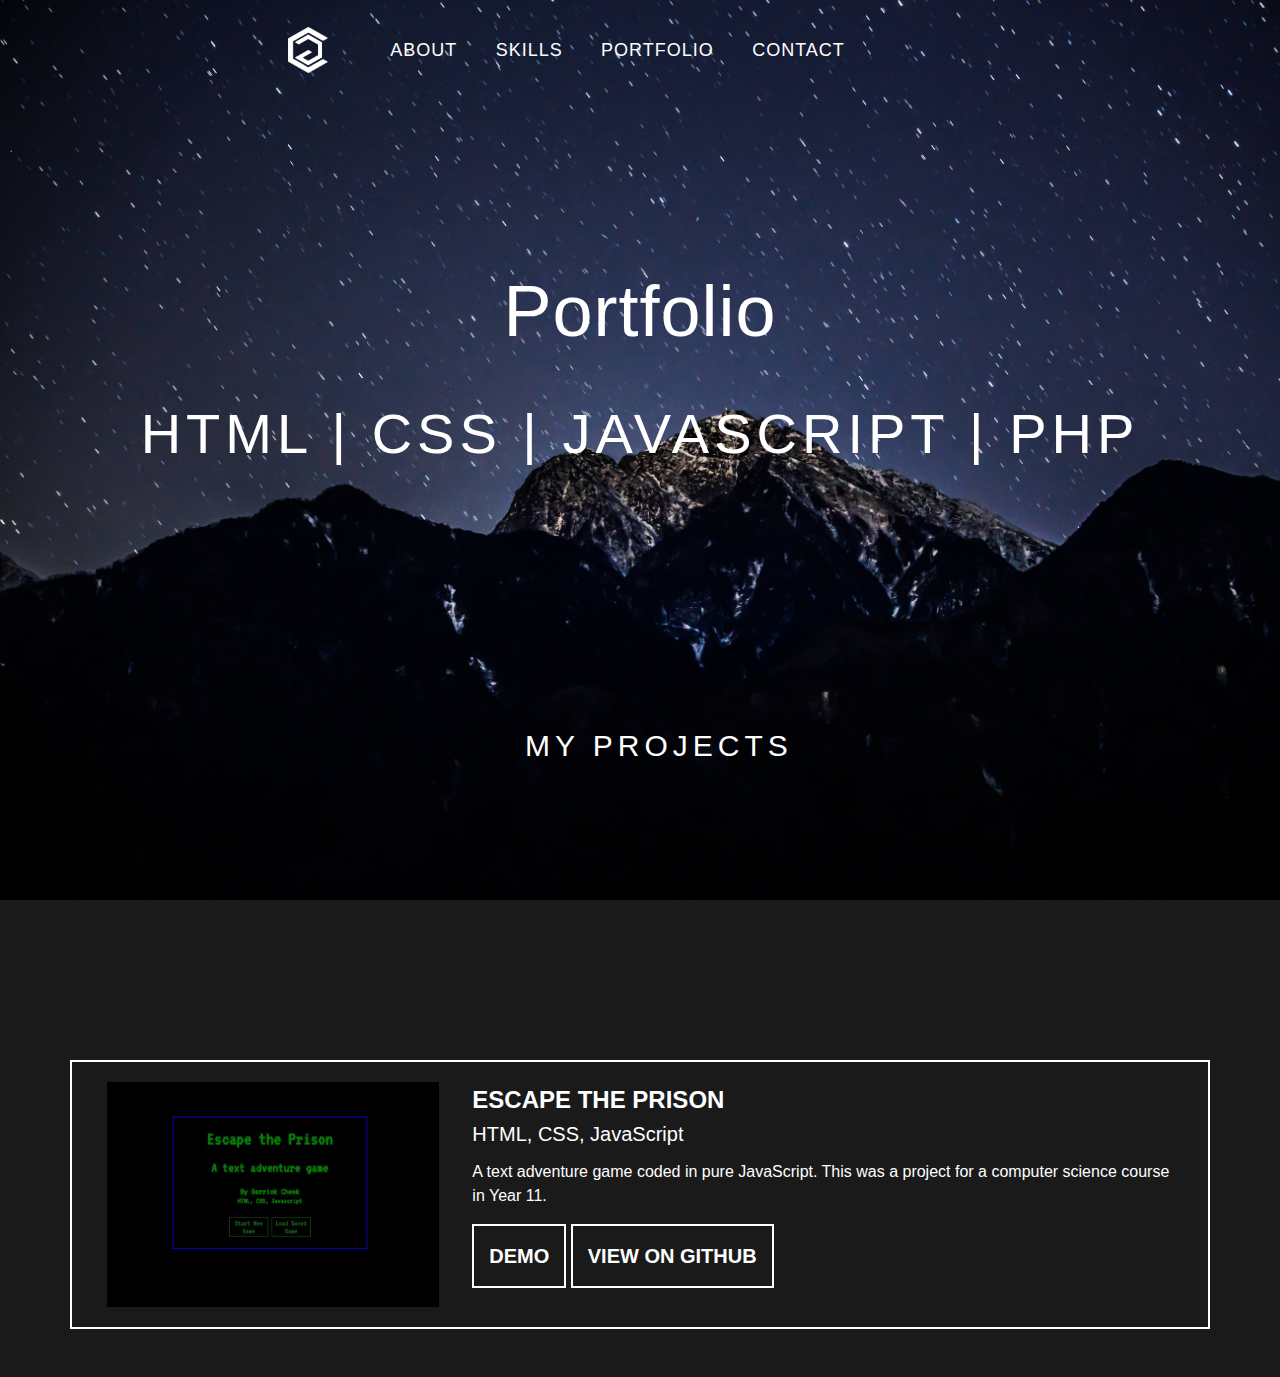
<file: portfolio/index.html>
<!DOCTYPE html>
<html>
	<head>
	<title>Gerrick Cheok | Portfolio</title>
	<link rel="stylesheet" href="../css/main.css">
	<script src="../js/jquery-3.2.1.min.js"></script>
	<script src="../js/cookies.js" type="text/javascript"></script>
	<link rel="shortcut icon" type="image/png" href="../img/favicon.png"/>
	<meta name="viewport" content="width=device-width, initial-scale=1.0">
	<meta http-equiv="Content-Type" content="text/html; charset=utf-8">
	<link rel="stylesheet" href="https://use.fontawesome.com/releases/v5.4.1/css/all.css" integrity="sha384-5sAR7xN1Nv6T6+dT2mhtzEpVJvfS3NScPQTrOxhwjIuvcA67KV2R5Jz6kr4abQsz" crossorigin="anonymous">
	</head>
	
	<body>
	
		<!--- Background Image --->
		<div id="mountain"></div>
		<!--- NavBar --->
		<div class="container-fluid" id="background-nav" data-toggle="collapse" data-target="#navbarNavAltMarkup" aria-controls="navbarAltMarkup" aria-expanded="false"></div>
		<nav class="navbar navbar-expand-lg navbar-dark">
			<a class="navbar-brand" href="../index.html"><img src="../img/logo.png" /></a>
			<button class="navbar-toggler" type="button" data-toggle="collapse" data-target="#navbarNavAltMarkup" aria-controls="navbarNavAltMarkup" aria-expanded="false" aria-label="Toggle navigation">
				<span class="navbar-toggler-icon"></span>
			</button>
			<div class="collapse navbar-collapse" id="navbarNavAltMarkup">
				<div class="navbar-nav ml-auto mr-25">
					<a class="nav-item nav-link" href="../about.html" aria-controls="navbarAltMarkup" aria-expanded="false">About</a>
					<a class="nav-item nav-link" href="#" aria-controls="navbarAltMarkup" aria-expanded="false">Skills</a>
					<a class="nav-item nav-link" href="#" aria-controls="navbarAltMarkup" aria-expanded="false">Portfolio</a>
					<a class="nav-item nav-link" href="#" aria-controls="navbarAltMarkup" aria-expanded="false">Contact</a>
				</div>
			</div>
		</nav>
		
		<!--- Hero Text --->
		<div id="portfolio" class="jumbotron jumbotron-fluid bounce-animation nodelay">
			<div class="container">
				<p class="display-3"><strong>Portfolio</strong></p>
				<p class="display-4">HTML | CSS | JAVASCRIPT | PHP</p>
				<a class="btn" id="my-projects" href="#projects">My Projects<br><i class="fas fa-angle-double-down"></i></a>
			</div>
		</div>
		
		<div id="projects" class="projects container">
			<div class="row project-box grow">
				<div class="col-sm-4">
					<img src="../img/projects/prison.jpg">
				</div>
				<div class="col-sm-8">
					<p class="project-title">Escape the Prison</p>
					<p class="project-subtitle">HTML, CSS, JavaScript</p>
					<p class="project-description">A text adventure game coded in pure JavaScript. This was a project for a computer science course in Year 11.</p>
					<a class="btn" id="btn-primary" href="text-game.gerrickcheok.me"><i class="fas fa-play-circle"></i> Demo</a>
					<a class="btn" id="btn-primary" href="https://github.com/CrYptOz007/prision-text-adventure-game"><i class="fab fa-github"></i> View on GitHub</a>
				</div>
			</div>
			<br>
			<br>
		</div>
		<!--- BootStrap --->
		<link rel="stylesheet" href="../css/bootstrap.min.css">
		<script src="../js/popper.min.js"></script>
		<script src="../js/bootstrap.min.js"></script>
		<!--- Javascript --->
		<script src="../js/script.js" type="text/javascript"></script>
		<script src="../js/canvas.js" type="text/javascript"></script>
	</body>
	
</html>
</file>
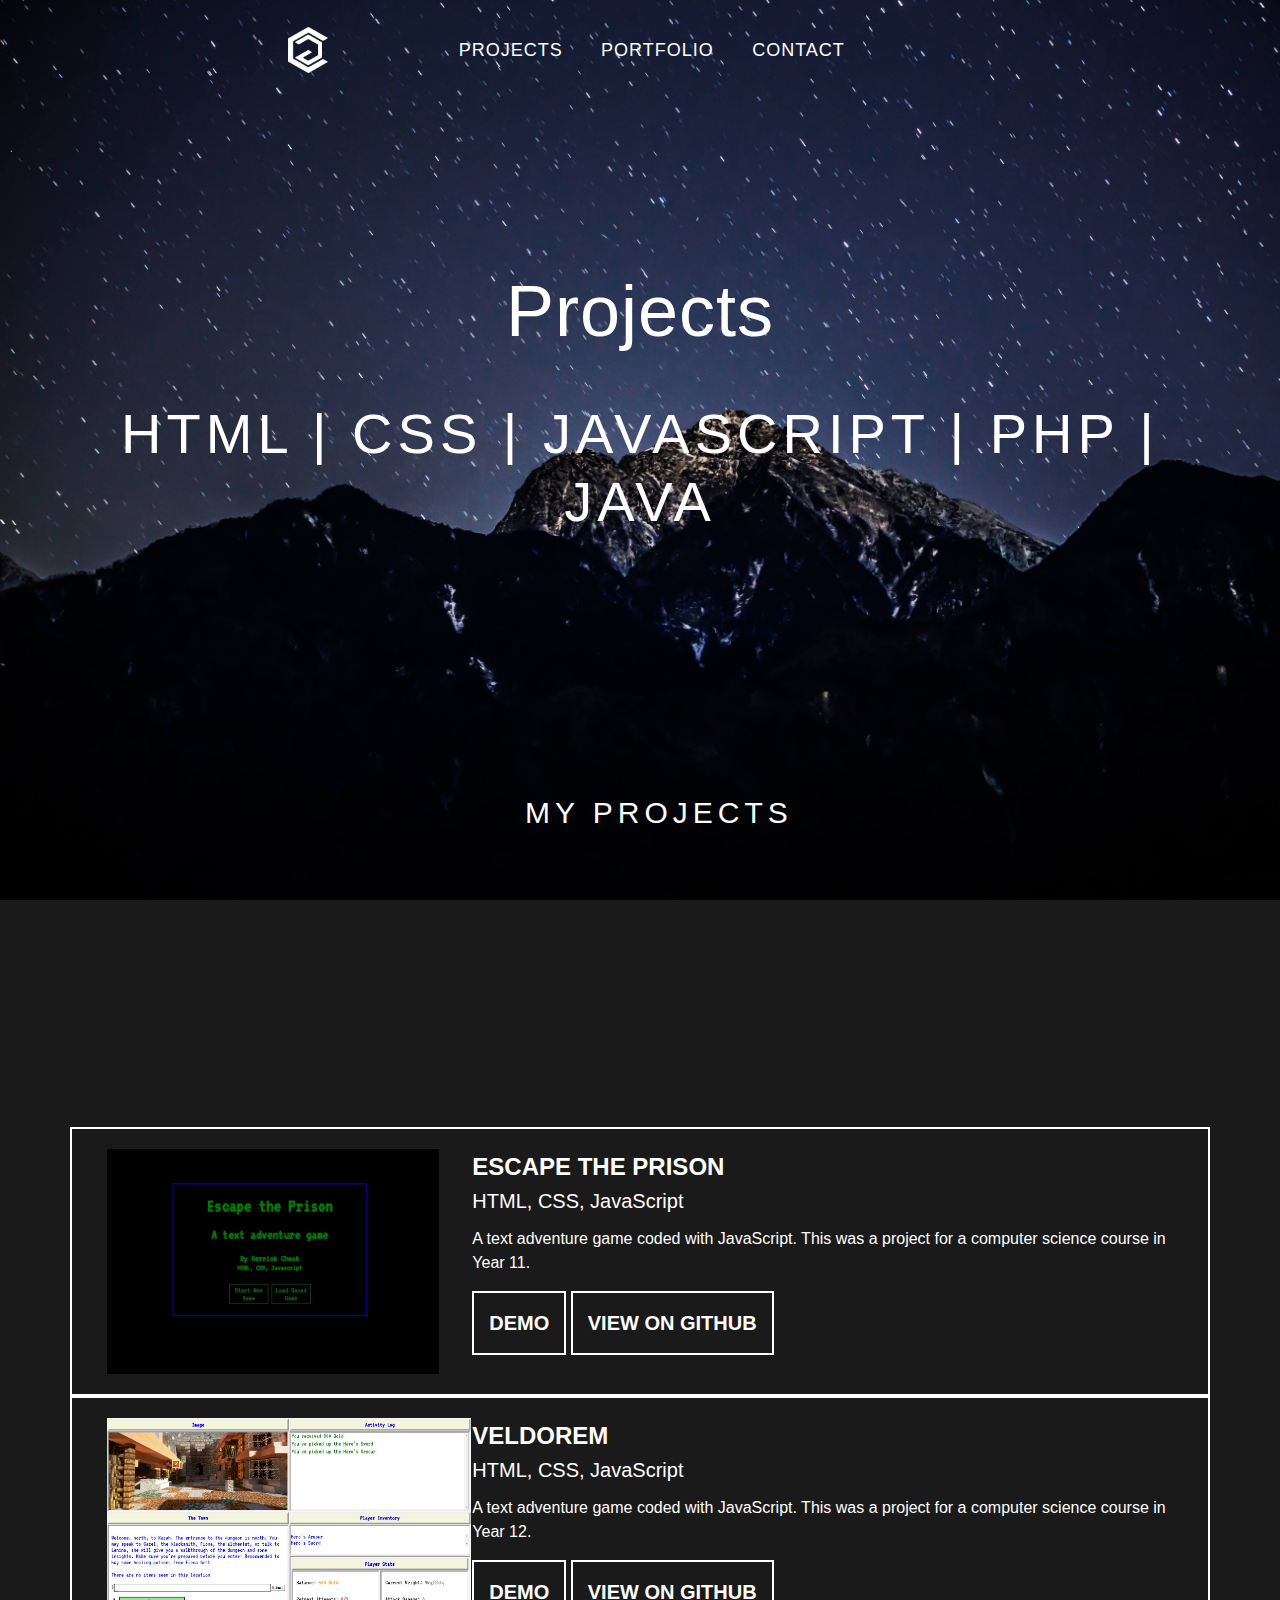
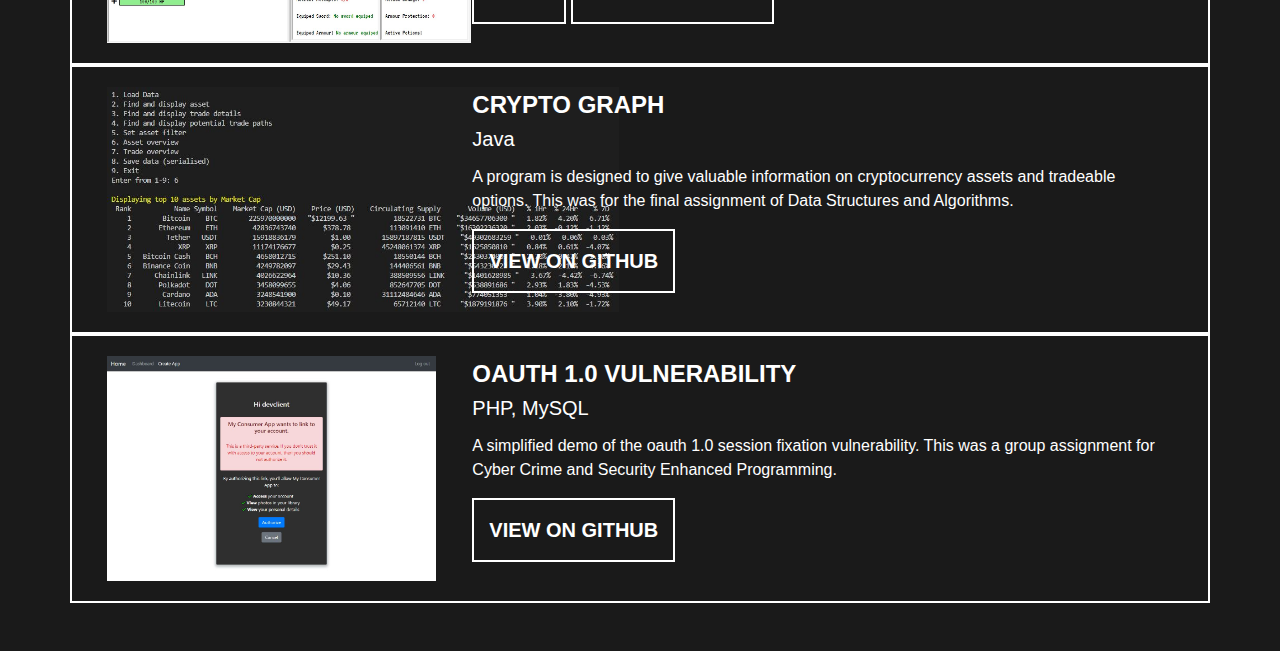
<file: projects/index.html>
<!DOCTYPE html>
<html>
	<head>
	<title>Gerrick Cheok | Projects</title>
	<link rel="stylesheet" href="../css/main.css">
	<script src="../js/jquery-3.2.1.min.js"></script>
	<script src="../js/cookies.js" type="text/javascript"></script>
	<link rel="shortcut icon" type="image/png" href="../img/favicon.png"/>
	<meta name="viewport" content="width=device-width, initial-scale=1.0">
	<meta http-equiv="Content-Type" content="text/html; charset=utf-8">
	<link rel="stylesheet" href="https://use.fontawesome.com/releases/v5.4.1/css/all.css" integrity="sha384-5sAR7xN1Nv6T6+dT2mhtzEpVJvfS3NScPQTrOxhwjIuvcA67KV2R5Jz6kr4abQsz" crossorigin="anonymous">
	</head>
	
	<body>
	
		<!--- Background Image --->
		<div id="mountain"></div>
		<!--- NavBar --->
		<div class="container-fluid" id="background-nav" data-toggle="collapse" data-target="#navbarNavAltMarkup" aria-controls="navbarAltMarkup" aria-expanded="false"></div>
		<nav class="navbar navbar-expand-lg navbar-dark">
			<a class="navbar-brand" href="../index.html"><img src="../img/logo.png" /></a>
			<button class="navbar-toggler" type="button" data-toggle="collapse" data-target="#navbarNavAltMarkup" aria-controls="navbarNavAltMarkup" aria-expanded="false" aria-label="Toggle navigation">
				<span class="navbar-toggler-icon"></span>
			</button>
			<div class="collapse navbar-collapse" id="navbarNavAltMarkup">
				<div class="navbar-nav ml-auto mr-25">
					<a class="nav-item nav-link" href="/projects/" aria-controls="navbarAltMarkup" aria-expanded="false">Projects</a>
					<a class="nav-item nav-link" href="/portfolio/" aria-controls="navbarAltMarkup" aria-expanded="false">Portfolio</a>
					<a class="nav-item nav-link" href="#" aria-controls="navbarAltMarkup" aria-expanded="false">Contact</a>
				</div>
			</div>
		</nav>
		
		<!--- Hero Text --->
		<div id="portfolio" class="jumbotron jumbotron-fluid bounce-animation nodelay">
			<div class="container">
				<p class="display-3"><strong>Projects</strong></p>
				<p class="display-4">HTML | CSS | JAVASCRIPT | PHP | JAVA</p>
				<a class="btn" id="my-projects" href="#projects">My Projects<br><i class="fas fa-angle-double-down"></i></a>
			</div>
		</div>
		
		<div id="projects" class="projects container">

			<div class="row project-box grow">
				<div class="col-sm-4">
					<img src="../img/projects/prison.jpg">
				</div>
				<div class="col-sm-8">
					<p class="project-title">Escape the Prison</p>
					<p class="project-subtitle">HTML, CSS, JavaScript</p>
					<p class="project-description">A text adventure game coded with JavaScript. This was a project for a computer science course in Year 11.</p>
					<a class="btn" id="btn-primary" href="text-game.gerrickcheok.me"><i class="fas fa-play-circle"></i> Demo</a>
					<a class="btn" id="btn-primary" href="https://github.com/CrYptOz007/prision-text-adventure-game"><i class="fab fa-github"></i> View on GitHub</a>
				</div>
			</div>

			<div class="row project-box grow">
				<div class="col-sm-4">
					<img src="../img/projects/veldorem.JPG">
				</div>
				<div class="col-sm-8">
					<p class="project-title">Veldorem</p>
					<p class="project-subtitle">HTML, CSS, JavaScript</p>
					<p class="project-description">A text adventure game coded with JavaScript. This was a project for a computer science course in Year 12.</p>
					<a class="btn" id="btn-primary" href="text-game.gerrickcheok.me"><i class="fas fa-play-circle"></i> Demo</a>
					<a class="btn" id="btn-primary" href="https://github.com/CrYptOz007/veldorem-text-adventure-game"><i class="fab fa-github"></i> View on GitHub</a>
				</div>
			</div>

			<div class="row project-box grow">
				<div class="col-sm-4">
					<img src="../img/projects/cryptograph.JPG">
				</div>
				<div class="col-sm-8">
					<p class="project-title">Crypto Graph</p>
					<p class="project-subtitle">Java</p>
					<p class="project-description">A program is designed to give valuable information on cryptocurrency assets and tradeable options. This was for the final assignment of Data Structures and Algorithms.</p>
					<a class="btn" id="btn-primary" href="https://github.com/CrYptOz007/cryptograph-dsa"><i class="fab fa-github"></i> View on GitHub</a>
				</div>
			</div>

			<div class="row project-box grow">
				<div class="col-sm-4">
					<img src="../img/projects/oauth.JPG">
				</div>
				<div class="col-sm-8">
					<p class="project-title">OAUTH 1.0 Vulnerability</p>
					<p class="project-subtitle">PHP, MySQL</p>
					<p class="project-description">A simplified demo of the oauth 1.0 session fixation vulnerability. This was a group assignment for Cyber Crime and Security Enhanced Programming.</p>
					<a class="btn" id="btn-primary" href="https://github.com/Anomalous-Sentiment/oauth-vulnerability-demo"><i class="fab fa-github"></i> View on GitHub</a>
				</div>
			</div>
			<br>
			<br>
		</div>
		

		<!--- BootStrap --->
		<link rel="stylesheet" href="../css/bootstrap.min.css">
		<script src="../js/popper.min.js"></script>
		<script src="../js/bootstrap.min.js"></script>
		<!--- Javascript --->
		<script src="../js/script.js" type="text/javascript"></script>
		<script src="../js/canvas.js" type="text/javascript"></script>
	</body>
	
</html>
</file>
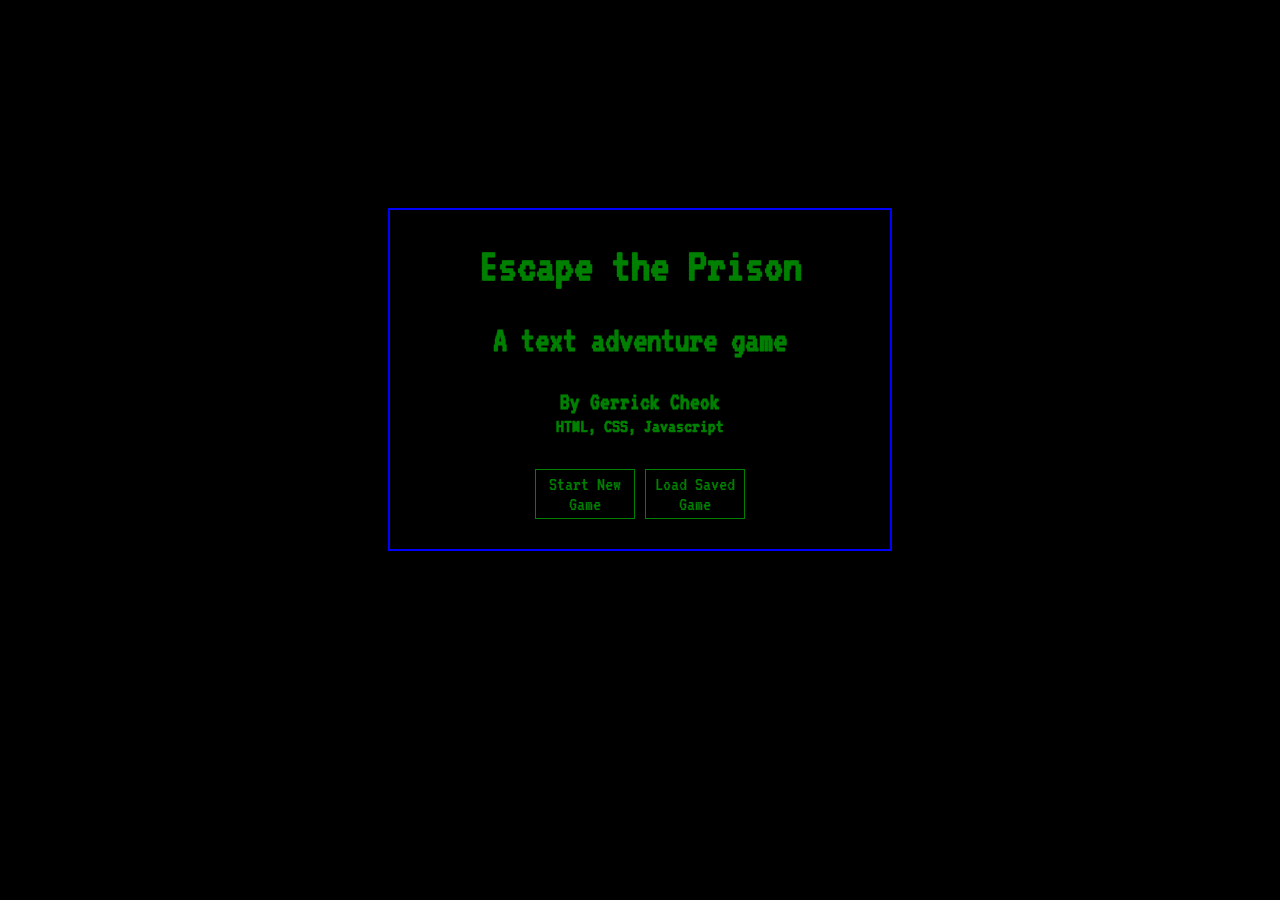
<file: portfolio/prison/index.html>
<!DOCTYPE html>
<head>
  <title>Escape the Prison</title>
  <script type="text/javascript" src="js/script.js"></script>
	<script type="text/javascript" src="js/locationObjects.js"></script>
  <link rel="stylesheet" type="text/css" href="css/style.css">
  <link href="https://fonts.googleapis.com/css?family=VT323" rel="stylesheet">
</head>
<body>
  <div class="menu">
  	<h1>Escape the Prison</h1>
  	<h2>A text adventure game</h2>
  	<h4>By Gerrick Cheok</h4>
  	<h5 style="margin-top: -30px;">HTML, CSS, Javascript</h5>
  	<button type="button" class="big-button" onclick="window.location.href = 'room.html'; localStorage.clear();">Start New Game</button>
  	<button type="button" class="big-button" onclick="loadSave()">Load Saved Game</button>
  </div>
</body>
</file>
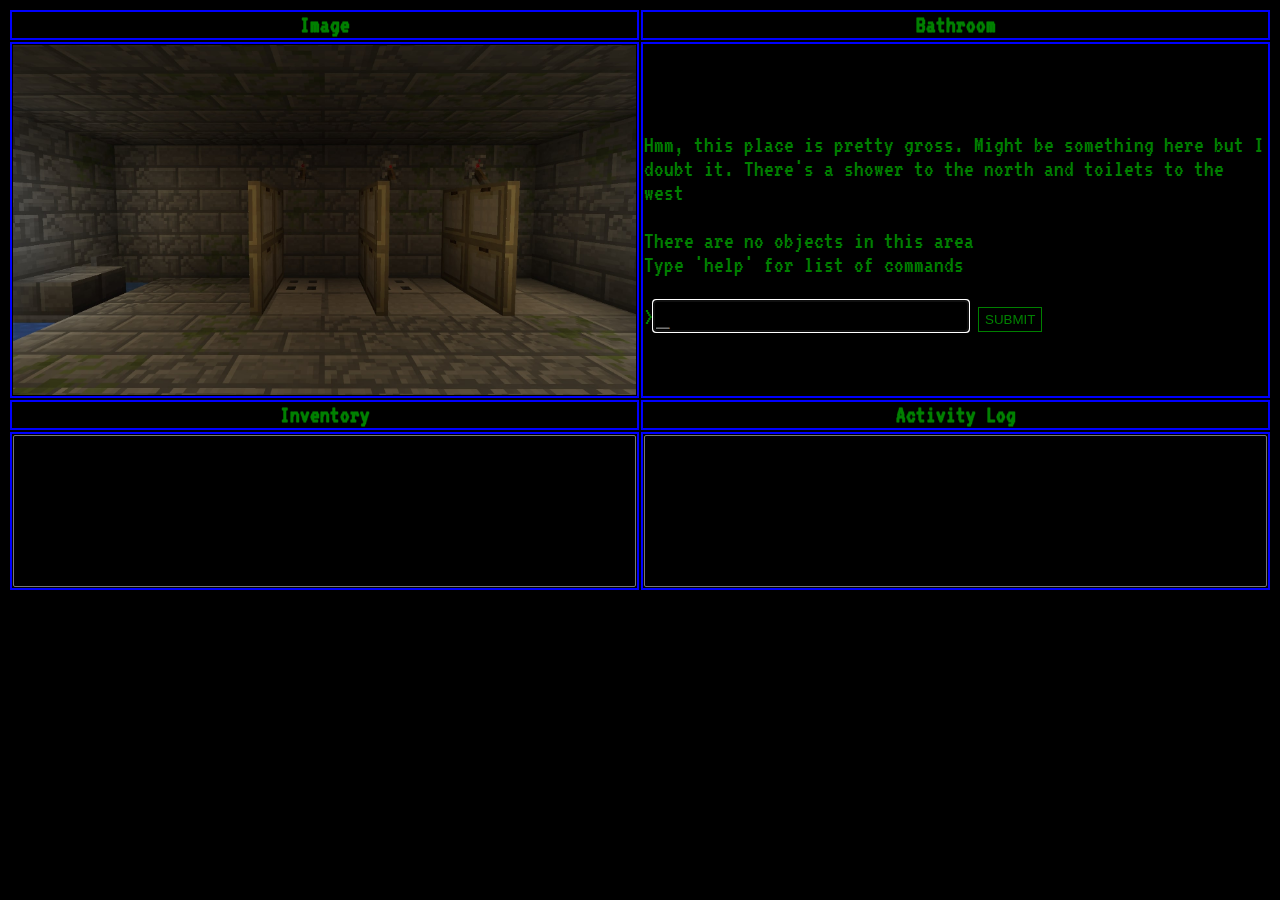
<file: portfolio/prison/bathroom.html>
<!DOCTYPE html>
<head>
  <title>Bathroom</title>
  <script type="text/javascript" src="js/script.js"></script>
	<script type="text/javascript" src="js/locationObjects.js"></script>
  <link rel="stylesheet" type="text/css" href="css/style.css">
  <link href="https://fonts.googleapis.com/css?family=VT323" rel="stylesheet">
</head>
<body>
  
  <script>
		
		// Save location
		saveLocation("bathroom.html");
		// Get playerInventory localstorage
    var playerInventory = getLocalStorage("playerInventory");
		// Get activity localstorage
		var activityLog = getLocalStorage("activityLog");
		// Get localStorage location array
		
		var tempBathroomObjects = getLocalStorage("tempBathroomObjects")
		// If user has not visited this page
		loadObjects("tempBathroomObjects", tempBathroomObjects, bathroom)
		
  </script>
  <table>
  	<!--- Image Section --->
   	<tr>
   		<th>Image</th>
			<th>Bathroom</th>
   	</tr>
   	<tr>
   		<td><img src="images/bathroom.jpg"></td>
    
    <!--- Description Section --->
      <td>
        <p id="description"></p>
        <p id="objects"></p>
        <p id="message"></p>
      <form onSubmit="checkAnswer();">
        ><input id="answer" type="text" maxlength="55" placeholder="_" autofocus autocomplete="off" />
 	    <input type="submit" class="submit" value="SUBMIT" />
      </form>

      <script>
				// Get description from location object.description
        getDescription(bathroom)
				// Check for objects in location
        checkObjects(tempBathroomObjects)

				// checkAnswer function onSubmit
        function checkAnswer() {
					// Set userInput from answer input
          var userInput = document.getElementById("answer").value;
					
					// Go location function: toilet to the west
					goLocation(userInput, "west", "bathroomToilet")
					// Go location function: shower to the north
					goLocation(userInput, "north", "shower")
					// Go location function: upstairs to the south
					goLocation(userInput, "south", "upstairs")
					// Go back
					goBack(userInput, "upstairs");

					// Validate verbs
					validateVerbs(userInput, tempBathroomObjects, "tempBathroomObjects", bathroom)
					// Error message
					errorMessage(userInput)
					// Help commands
					helpCommands(userInput);
				}
      </script>
      </td>
		</tr>
		<tr>
      <th>Inventory</th>
      <th>Activity Log</th>
    </tr>
		<tr>
      <!--- Inventory Section --->
      <td>
        <select class="refreshContent" size="10" style="width: 100%; height: 100%;">
          <script>
            refreshContent("playerInventory");
          </script>
        </select>
      </td>
    
    <!--- Activity Log Section --->
    	<td>
    	<select class="refreshContent" size="10" style="width: 100%; height: 100%;">
				<script>
          refreshContent("activityLog");
        </script>
        </select>
			</td>
    </tr>
  </table>
  
</body>
</file>
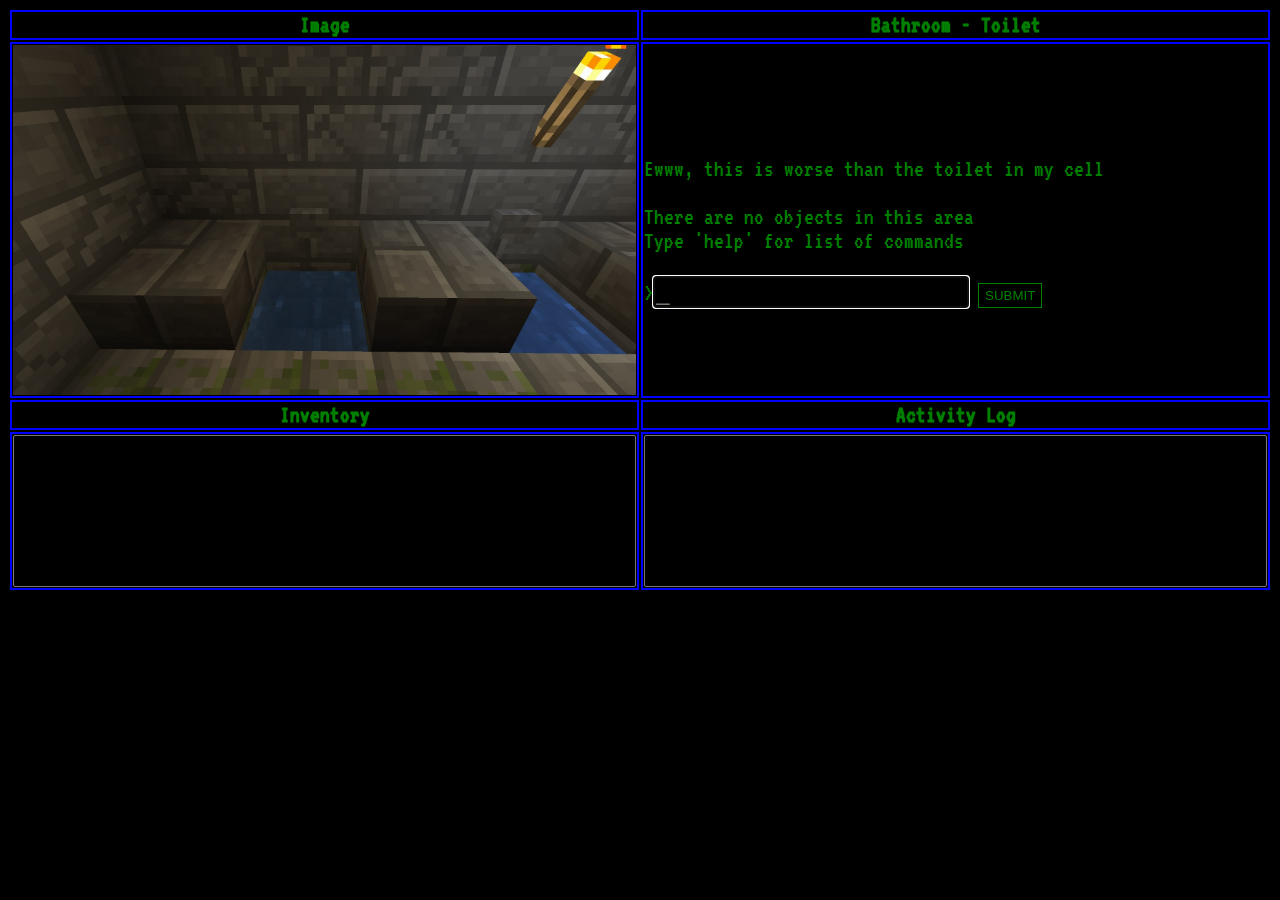
<file: portfolio/prison/bathroomToilet.html>
<!DOCTYPE html>
<head>
  <title>Bathroom - Toilet</title>
  <script type="text/javascript" src="js/script.js"></script>
	<script type="text/javascript" src="js/locationObjects.js"></script>
  <link rel="stylesheet" type="text/css" href="css/style.css">
  <link href="https://fonts.googleapis.com/css?family=VT323" rel="stylesheet">
</head>
<body>
  
  <script>
		
		// Save location
		saveLocation("bathroomToilet.html");
		// Get playerInventory localstorage
    var playerInventory = getLocalStorage("playerInventory");
		// Get activity localstorage
		var activityLog = getLocalStorage("activityLog");
		// Get localStorage location array
		
		var tempBathroomToiletObjects = getLocalStorage("tempBathroomToiletObjects")
		// If user has not visited this page
		loadObjects("tempBathroomToiletObjects", tempBathroomToiletObjects, bathroomToilet)
		
  </script>
  <table>
  	<!--- Image Section --->
   	<tr>
   		<th>Image</th>
			<th>Bathroom - Toilet</th>
   	</tr>
   	<tr>
   		<td><img src="images/bathroomToilet.jpg"></td>
    
    <!--- Description Section --->
      <td>
        <p id="description"></p>
        <p id="objects"></p>
        <p id="message"></p>
      <form onSubmit="checkAnswer();">
        ><input id="answer" type="text" maxlength="55" placeholder="_" autofocus autocomplete="off" />
 	    <input type="submit" class="submit" value="SUBMIT" />
      </form>

      <script>
				// Get description from location object.description
        getDescription(bathroomToilet)
				// Check for objects in location
        checkObjects(tempBathroomToiletObjects)

				// checkAnswer function onSubmit
        function checkAnswer() {
					// Set userInput from answer input
          var userInput = document.getElementById("answer").value;
					
					// Go location function: bathroom to the south
					goLocation(userInput, "east", "bathroom")
					// Go back to room command
					goBack(userInput, "bathroom");

					// Validate verbs
					validateVerbs(userInput, tempBathroomToiletObjects, "tempBathroomToiletObjects", bathroomToilet)
					// Error message
					errorMessage(userInput)
					// Help commands
					helpCommands(userInput);
				}
      </script>
      </td>
		</tr>
		<tr>
      <th>Inventory</th>
      <th>Activity Log</th>
    </tr>
		<tr>
      <!--- Inventory Section --->
      <td>
        <select class="refreshContent" size="10" style="width: 100%; height: 100%;">
          <script>
            refreshContent("playerInventory");
          </script>
        </select>
      </td>
    
    <!--- Activity Log Section --->
    	<td>
    	<select class="refreshContent" size="10" style="width: 100%; height: 100%;">
				<script>
          refreshContent("activityLog");
        </script>
        </select>
			</td>
    </tr>
  </table>
  
</body>
</file>
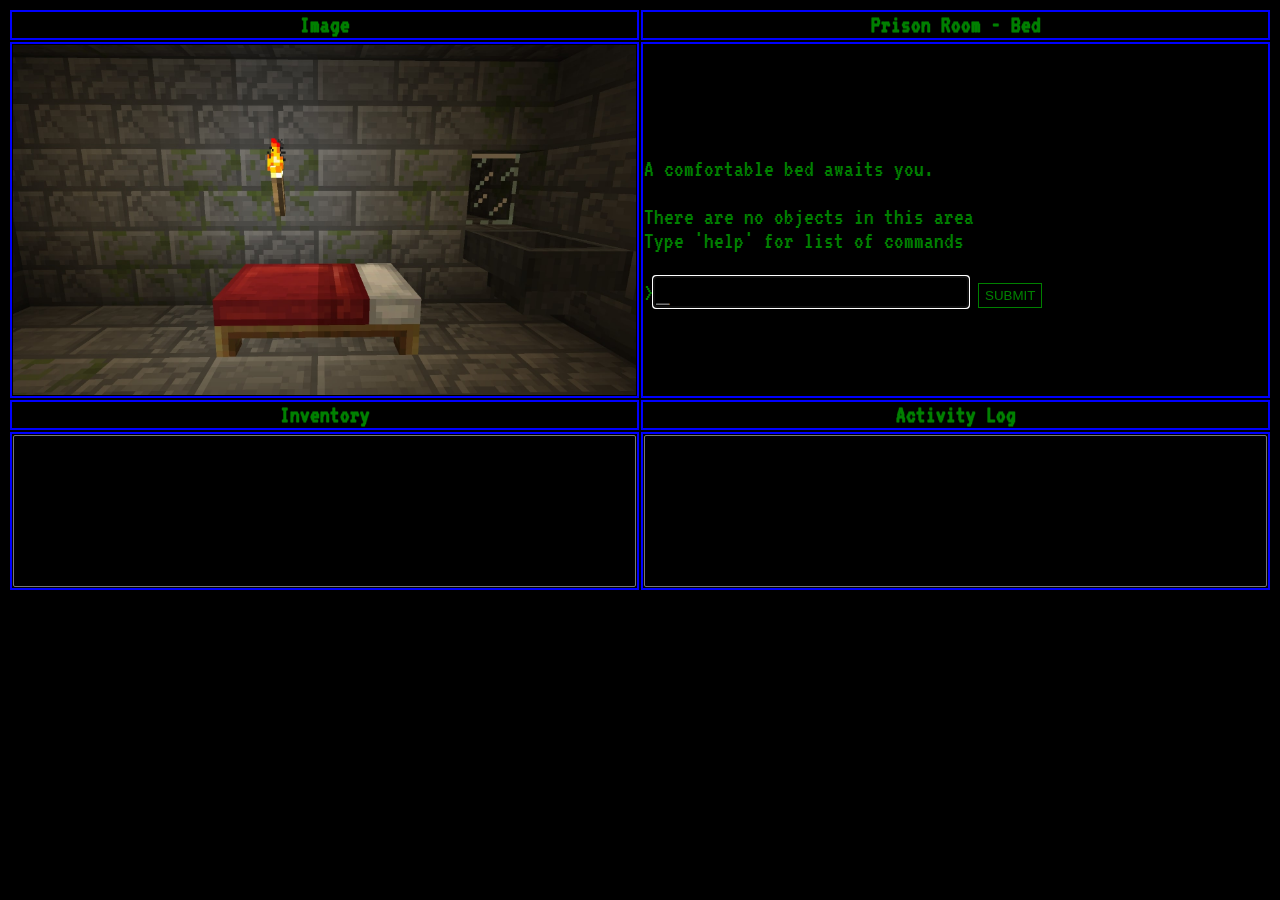
<file: portfolio/prison/bed.html>
<!DOCTYPE html>
<head>
  <title>Jail Room - Bed</title>
  <script type="text/javascript" src="js/script.js"></script>
	<script type="text/javascript" src="js/locationObjects.js"></script>
  <link rel="stylesheet" type="text/css" href="css/style.css">
  <link href="https://fonts.googleapis.com/css?family=VT323" rel="stylesheet">
</head>
<body>
  
  <script>
		
		// Save location
		saveLocation("bed.html");
		// Get playerInventory localstorage
    var playerInventory = getLocalStorage("playerInventory");
		// Get activity localstorage
		var activityLog = getLocalStorage("activityLog");
		// Get localStorage location array
		
		var tempBedObjects = getLocalStorage("tempBedObjects")
		// If user has not visited this page
		loadObjects("tempBedObjects", tempBedObjects, bed)
		
  </script>
  <table>
  	<!--- Image Section --->
   	<tr>
   		<th>Image</th>
			<th>Prison Room - Bed</th>
   	</tr>
   	<tr>
   		<td><img src="images/bed.jpg"></td>
    
    <!--- Description Section --->
      <td>
        <p id="description"></p>
        <p id="objects"></p>
        <p id="message"></p>
      <form onSubmit="checkAnswer();">
        ><input id="answer" type="text" maxlength="55" placeholder="_" autofocus autocomplete="off" />
 	    <input type="submit" class="submit" value="SUBMIT" />
      </form>

      <script>
				// Get description from location object.description
        getDescription(bed)
				// Check for objects in location
        checkObjects(tempBedObjects)

				// checkAnswer function onSubmit
        function checkAnswer() {
					// Set userInput from answer input
          var userInput = document.getElementById("answer").value;
					
					// Go location function: room to the west
					goLocation(userInput, "west", "room")
					// Go back to room command
					goBack(userInput, "room");
					// validate use verbs: use toothpaste to apply some on the wall
					validateUseVerbs(userInput, "toothpaste", "toothpastedWall")
					
					// Validate verbs
					validateVerbs(userInput, tempBedObjects, "tempBedObjects", bed)
					// Error message
					errorMessage(userInput)
					// Help commands
					helpCommands(userInput);
				}
      </script>
      </td>
		</tr>
		<tr>
      <th>Inventory</th>
      <th>Activity Log</th>
    </tr>
		<tr>
      <!--- Inventory Section --->
      <td>
        <select class="refreshContent" size="10" style="width: 100%; height: 100%;">
          <script>
            refreshContent("playerInventory");
          </script>
        </select>
      </td>
    
    <!--- Activity Log Section --->
    	<td>
    	<select class="refreshContent" size="10" style="width: 100%; height: 100%;">
				<script>
          refreshContent("activityLog");
        </script>
        </select>
			</td>
    </tr>
  </table>
  
</body>
</file>
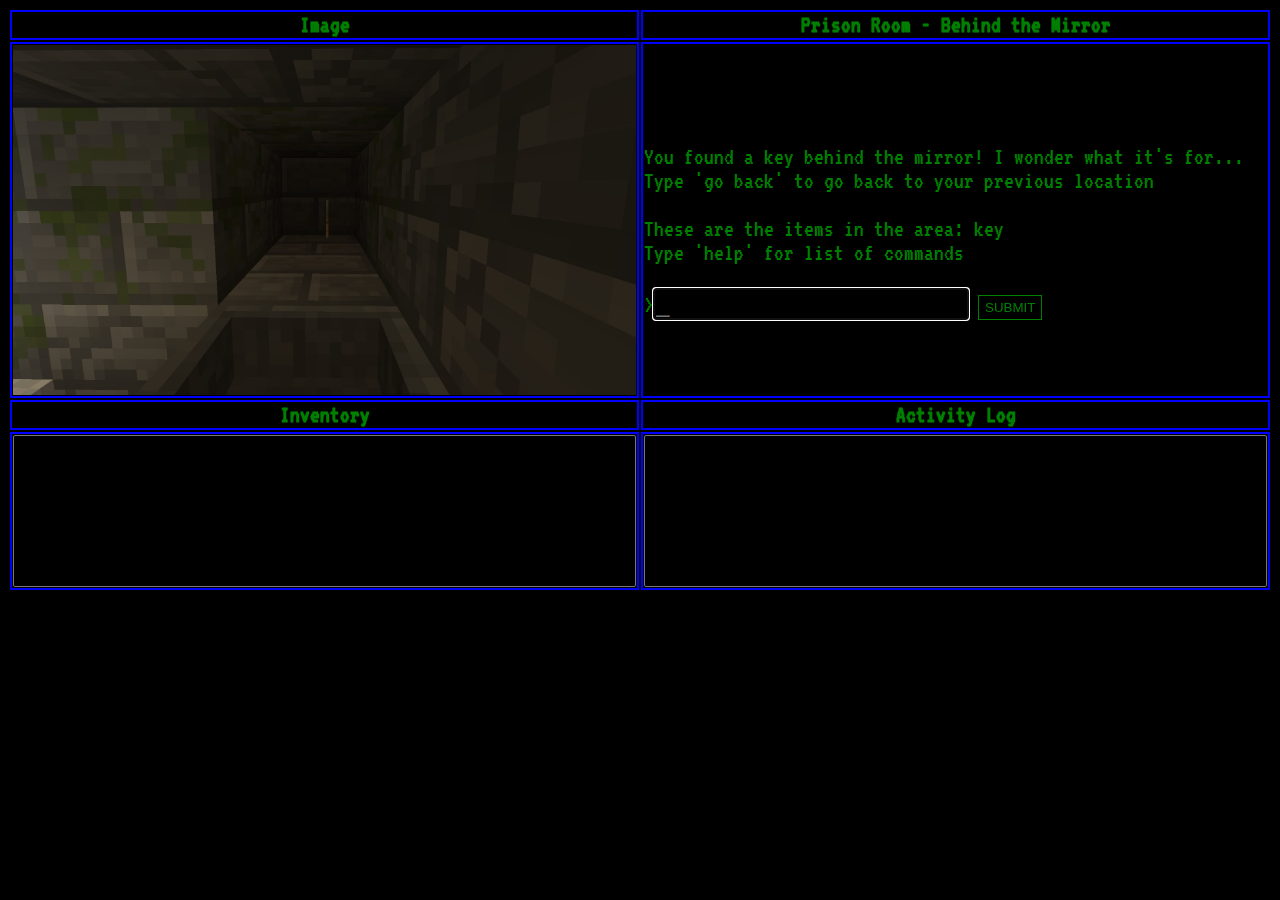
<file: portfolio/prison/behindMirror.html>
<!DOCTYPE html>
<head>
  <title>Jail Room - Behind Mirror</title>
  <script type="text/javascript" src="js/script.js"></script>
	<script type="text/javascript" src="js/locationObjects.js"></script>
  <link rel="stylesheet" type="text/css" href="css/style.css">
  <link href="https://fonts.googleapis.com/css?family=VT323" rel="stylesheet">
</head>
<body>
  
  <script>
		
		// Save location
		saveLocation("behindMirror.html");
    // Get playerInventory localstorage
    var playerInventory = getLocalStorage("playerInventory");
		// Get activity localstorage
		var activityLog = getLocalStorage("activityLog");
		// Get localStorage location array
		var tempBehindMirror = getLocalStorage("tempBehindMirror");
		// If user has not visited this page
		loadObjects("tempBehindMirror", tempBehindMirror, behindMirror);
		
  </script>
  <table>
  	<!--- Image Section --->
   	<tr>
   		<th>Image</th>
			<th>Prison Room - Behind the Mirror</th>
   	</tr>
   	<tr>
   		<td><img src="images/behindMirror.jpg"></td>
    
    <!--- Description Section --->
      <td>
        <p id="description"></p>
        <p id="objects"></p>
        <p id="message"></p>
      <form onSubmit="checkAnswer();">
        ><input id="answer" type="text" maxlength="55" placeholder="_" autofocus autocomplete="off" />
 	    <input type="submit" class="submit" value="SUBMIT" />
      </form>

      <script>
				// Get description from location object.description
        getDescription(behindMirror);
				// Check for objects in location
        checkObjects(tempBehindMirror);

				// checkAnswer function onSubmit
        function checkAnswer() {
					// Set userInput from answer input
          var userInput = document.getElementById("answer").value;
					
					// Go back command
					goBack(userInput, "sinkAndMirror");
					
					// Validate verbs
					validateVerbs(userInput, tempBehindMirror, "tempBehindMirror", behindMirror)
					// Error Message
					errorMessage(userInput);
					// Help commands
					helpCommands(userInput);
				}
      </script>
      </td>
		</tr>
		<tr>
      <th>Inventory</th>
      <th>Activity Log</th>
    </tr>
		<tr>
      <!--- Inventory Section --->
      <td>
        <select class="refreshContent" size="10" style="width: 100%; height: 100%;">
          <script>
            refreshContent("playerInventory");
          </script>
        </select>
      </td>
    
    <!--- Activity Log Section --->
    	<td>
    	<select class="refreshContent" size="10" style="width: 100%; height: 100%;">
				<script>
          refreshContent("activityLog");
        </script>
        </select>
			</td>
    </tr>
  </table>
  
</body>
</file>
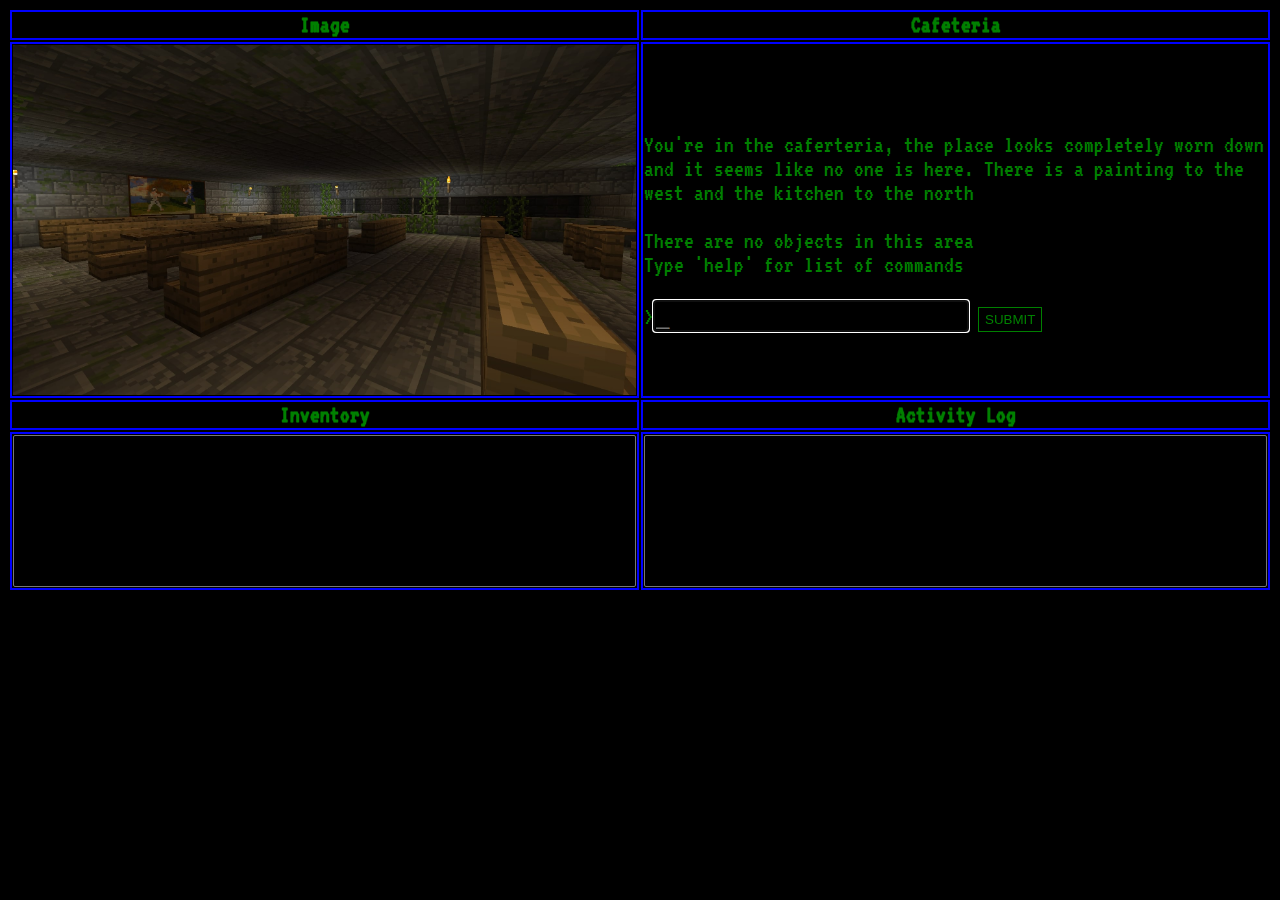
<file: portfolio/prison/cafeteria.html>
<!DOCTYPE html>
<head>
  <title>Cafeteria</title>
  <script type="text/javascript" src="js/script.js"></script>
	<script type="text/javascript" src="js/locationObjects.js"></script>
  <link rel="stylesheet" type="text/css" href="css/style.css">
  <link href="https://fonts.googleapis.com/css?family=VT323" rel="stylesheet">
</head>
<body>
  
  <script>
		
		// Save location
		saveLocation("cafeteria.html");
		// Get playerInventory localstorage
    var playerInventory = getLocalStorage("playerInventory");
		// Get activity localstorage
		var activityLog = getLocalStorage("activityLog");
		// Get localStorage location array
		
		var tempCafeteriaObjects = getLocalStorage("tempCafeteriaObjects")
		// If user has not visited this page
		loadObjects("tempCafeteriaObjects", tempCafeteriaObjects, cafeteria)
		
  </script>
  <table>
  	<!--- Image Section --->
   	<tr>
   		<th>Image</th>
			<th>Cafeteria</th>
   	</tr>
   	<tr>
   		<td><img src="images/cafeteria.jpg"></td>
    
    <!--- Description Section --->
      <td>
        <p id="description"></p>
        <p id="objects"></p>
        <p id="message"></p>
      <form onSubmit="checkAnswer();">
        ><input id="answer" type="text" maxlength="55" placeholder="_" autofocus autocomplete="off" />
 	    <input type="submit" class="submit" value="SUBMIT" />
      </form>

      <script>
				// Get description from location object.description
        getDescription(cafeteria)
				// Check for objects in location
        checkObjects(tempCafeteriaObjects)

				// checkAnswer function onSubmit
        function checkAnswer() {
					// Set userInput from answer input
          var userInput = document.getElementById("answer").value;
					
					// Go location function: painting to the west
					goLocation(userInput, "west", "painting")
					// Go location function: kitchen to the north
					goLocation(userInput, "north", "kitchen")
					// Go location function: corridor west to the south
					goLocation(userInput, "south", "corridorWast")
					// Go back
					goBack(userInput, "corridorWest");

					// Validate verbs
					validateVerbs(userInput, tempCafeteriaObjects, "tempCafeteriaObjects", cafeteria)
					// Error message
					errorMessage(userInput)
					// Help commands
					helpCommands(userInput);
				}
      </script>
      </td>
		</tr>
		<tr>
      <th>Inventory</th>
      <th>Activity Log</th>
    </tr>
		<tr>
      <!--- Inventory Section --->
      <td>
        <select class="refreshContent" size="10" style="width: 100%; height: 100%;">
          <script>
            refreshContent("playerInventory");
          </script>
        </select>
      </td>
    
    <!--- Activity Log Section --->
    	<td>
    	<select class="refreshContent" size="10" style="width: 100%; height: 100%;">
				<script>
          refreshContent("activityLog");
        </script>
        </select>
			</td>
    </tr>
  </table>
  
</body>
</file>
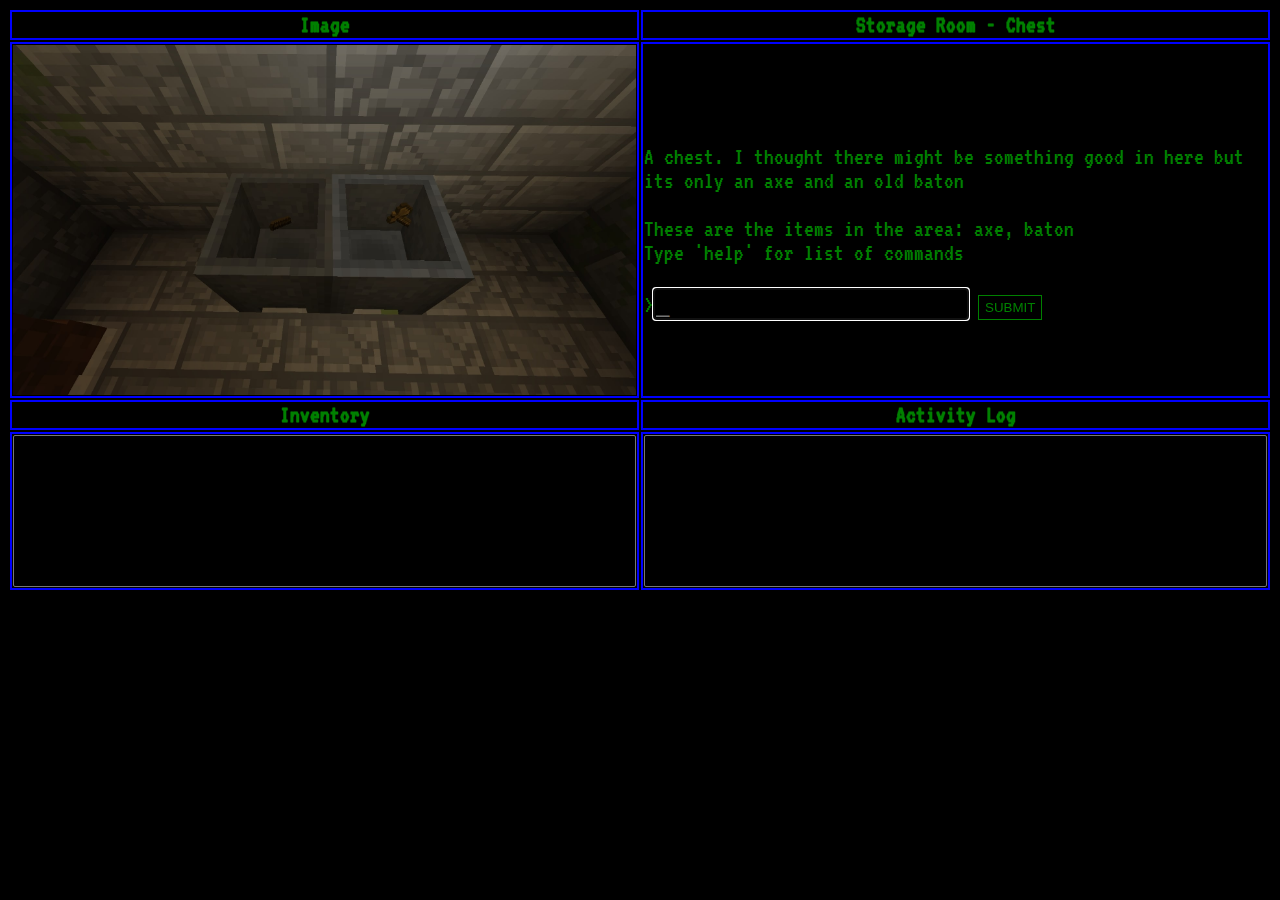
<file: portfolio/prison/chest.html>
<!DOCTYPE html>
<head>
  <title>Storage Room - Chest</title>
  <script type="text/javascript" src="js/script.js"></script>
	<script type="text/javascript" src="js/locationObjects.js"></script>
  <link rel="stylesheet" type="text/css" href="css/style.css">
  <link href="https://fonts.googleapis.com/css?family=VT323" rel="stylesheet">
</head>
<body>
  
  <script>
		
		// Save location
		saveLocation("chest.html");
		// Get playerInventory localstorage
    var playerInventory = getLocalStorage("playerInventory");
		// Get activity localstorage
		var activityLog = getLocalStorage("activityLog");
		// Get localStorage location array
		
		var tempChestObjects = getLocalStorage("tempChestObjects")
		// If user has not visited this page
		loadObjects("tempChestObjects", tempChestObjects, chest)
		
  </script>
  <table>
  	<!--- Image Section --->
   	<tr>
   		<th>Image</th>
			<th>Storage Room - Chest</th>
   	</tr>
   	<tr>
   		<td><img src="images/chest.jpg"></td>
    
    <!--- Description Section --->
      <td>
        <p id="description"></p>
        <p id="objects"></p>
        <p id="message"></p>
      <form onSubmit="checkAnswer();">
        ><input id="answer" type="text" maxlength="55" placeholder="_" autofocus autocomplete="off" />
 	    <input type="submit" class="submit" value="SUBMIT" />
      </form>

      <script>
				// Get description from location object.description
        getDescription(chest)
				// Check for objects in location
        checkObjects(tempChestObjects)

				// checkAnswer function onSubmit
        function checkAnswer() {
					// Set userInput from answer input
          var userInput = document.getElementById("answer").value;
					
					// Go location function: west to the storageRoom
					goLocation(userInput, "west", "storageRoom")
					// Go back to room command
					goBack(userInput, "storageRoom");

					// Validate verbs
					validateVerbs(userInput, tempChestObjects, "tempChestObjects", chest)
					// Error message
					errorMessage(userInput)
					// Help commands
					helpCommands(userInput);
				}
      </script>
      </td>
		</tr>
		<tr>
      <th>Inventory</th>
      <th>Activity Log</th>
    </tr>
		<tr>
      <!--- Inventory Section --->
      <td>
        <select class="refreshContent" size="10" style="width: 100%; height: 100%;">
          <script>
            refreshContent("playerInventory");
          </script>
        </select>
      </td>
    
    <!--- Activity Log Section --->
    	<td>
    	<select class="refreshContent" size="10" style="width: 100%; height: 100%;">
				<script>
          refreshContent("activityLog");
        </script>
        </select>
			</td>
    </tr>
  </table>
  
</body>
</file>
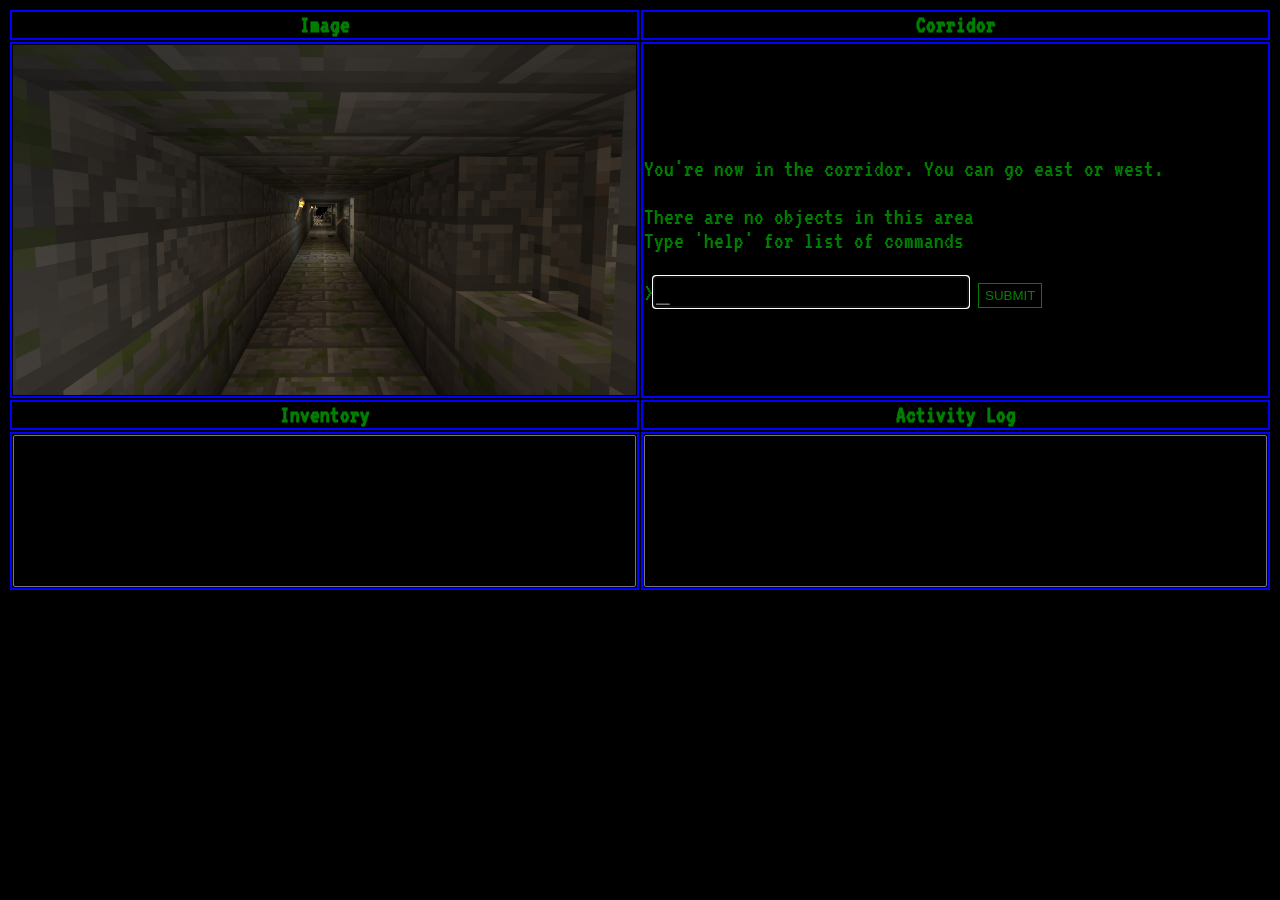
<file: portfolio/prison/corridor.html>
<!DOCTYPE html>
<head>
  <title>Corridor</title>
  <script type="text/javascript" src="js/script.js"></script>
	<script type="text/javascript" src="js/locationObjects.js"></script>
  <link rel="stylesheet" type="text/css" href="css/style.css">
  <link href="https://fonts.googleapis.com/css?family=VT323" rel="stylesheet">
</head>
<body>
  
  <script>
		
		// Save location
		saveLocation("corridor.html");
		// Get playerInventory localstorage
    var playerInventory = getLocalStorage("playerInventory");
		// Get activity localstorage
		var activityLog = getLocalStorage("activityLog");
		// Get localStorage location array
		
		var tempCorridorObjects = getLocalStorage("tempCorridorObjects")
		// If user has not visited this page
		loadObjects("tempCorridorObjects", tempCorridorObjects, corridor)
		
  </script>
  <table>
  	<!--- Image Section --->
   	<tr>
   		<th>Image</th>
			<th>Corridor</th>
   	</tr>
   	<tr>
   		<td><img src="images/corridor.jpg"></td>
    
    <!--- Description Section --->
      <td>
        <p id="description"></p>
        <p id="objects"></p>
        <p id="message"></p>
      <form onSubmit="checkAnswer();">
        ><input id="answer" type="text" maxlength="55" placeholder="_" autofocus autocomplete="off" />
 	    <input type="submit" class="submit" value="SUBMIT" />
      </form>

      <script>
				// Get description from location object.description
        getDescription(corridor)
				// Check for objects in location
        checkObjects(tempCorridorObjects)

				// checkAnswer function onSubmit
        function checkAnswer() {
					// Set userInput from answer input
          var userInput = document.getElementById("answer").value;
					
					// Go location function: dead end to the east
					goLocation(userInput, "east", "deadEnd")
					// Go location function: another corridor to the west
					goLocation(userInput, "west", "corridorWest")
					// Go location function: prison room to the south
					goLocation(userInput, "south", "room")
					// Go back
					goBack(userInput, "room");

					// Validate verbs
					validateVerbs(userInput, tempCorridorObjects, "tempCorridorObjects", corridor)
					// Error message
					errorMessage(userInput)
					// Help commands
					helpCommands(userInput);
				}
      </script>
      </td>
		</tr>
		<tr>
      <th>Inventory</th>
      <th>Activity Log</th>
    </tr>
		<tr>
      <!--- Inventory Section --->
      <td>
        <select class="refreshContent" size="10" style="width: 100%; height: 100%;">
          <script>
            refreshContent("playerInventory");
          </script>
        </select>
      </td>
    
    <!--- Activity Log Section --->
    	<td>
    	<select class="refreshContent" size="10" style="width: 100%; height: 100%;">
				<script>
          refreshContent("activityLog");
        </script>
        </select>
			</td>
    </tr>
  </table>
  
</body>
</file>
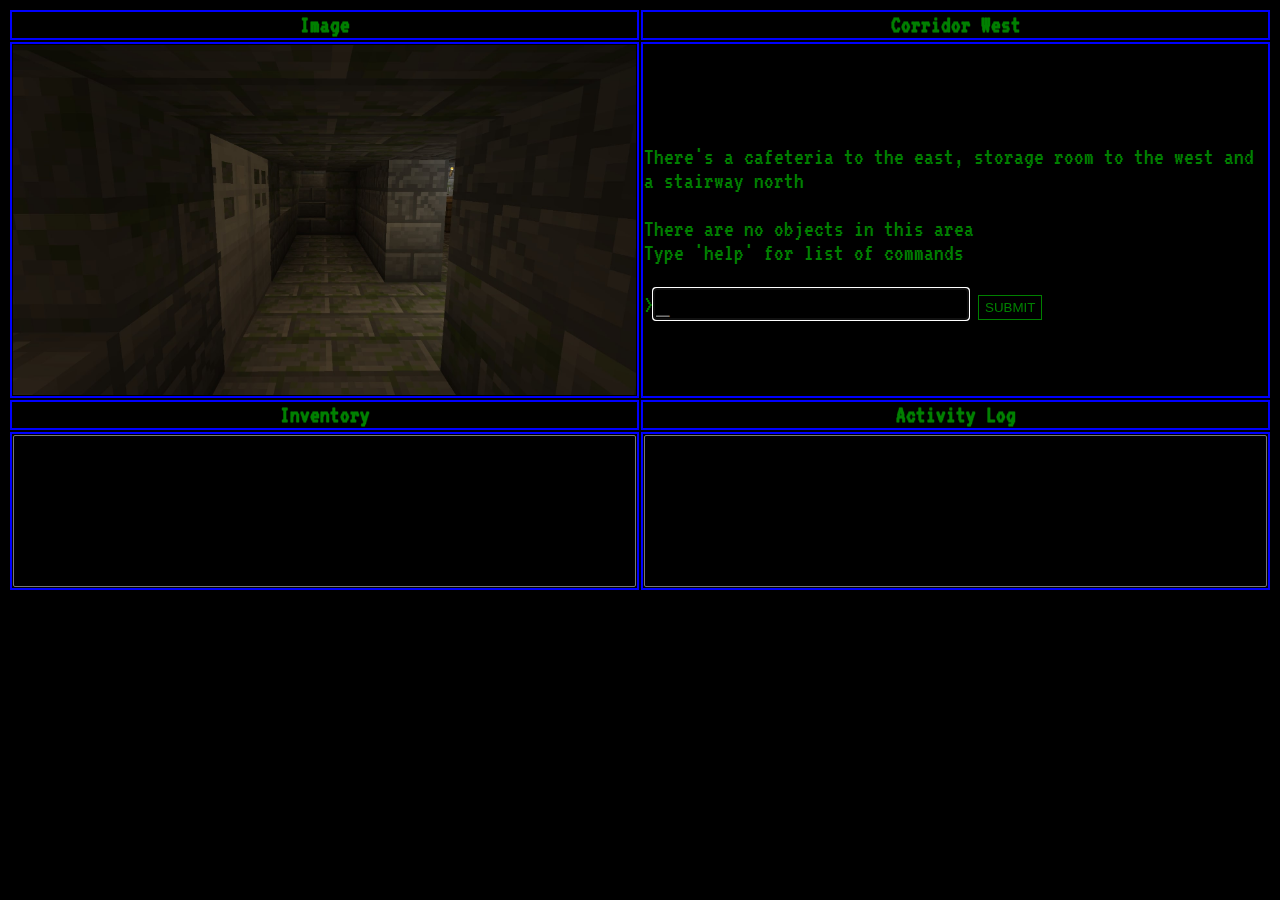
<file: portfolio/prison/corridorWest.html>
<!DOCTYPE html>
<head>
  <title>Corridor West</title>
  <script type="text/javascript" src="js/script.js"></script>
	<script type="text/javascript" src="js/locationObjects.js"></script>
  <link rel="stylesheet" type="text/css" href="css/style.css">
  <link href="https://fonts.googleapis.com/css?family=VT323" rel="stylesheet">
</head>
<body>
  
  <script>
		
		// Save location
		saveLocation("corridorWest.html");
		// Get playerInventory localstorage
    var playerInventory = getLocalStorage("playerInventory");
		// Get activity localstorage
		var activityLog = getLocalStorage("activityLog");
		// Get localStorage location array
		
		var tempCorridorWestObjects = getLocalStorage("tempCorridorWestObjects")
		// If user has not visited this page
		loadObjects("tempCorridorWestObjects", tempCorridorWestObjects, corridorWest)
		
  </script>
  <table>
  	<!--- Image Section --->
   	<tr>
   		<th>Image</th>
			<th>Corridor West</th>
   	</tr>
   	<tr>
   		<td><img src="images/corridorWest.jpg"></td>
    
    <!--- Description Section --->
      <td>
        <p id="description"></p>
        <p id="objects"></p>
        <p id="message"></p>
      <form onSubmit="checkAnswer();">
        ><input id="answer" type="text" maxlength="55" placeholder="_" autofocus autocomplete="off" />
 	    <input type="submit" class="submit" value="SUBMIT" />
      </form>

      <script>
				// Get description from location object.description
        getDescription(corridorWest)
				// Check for objects in location
        checkObjects(tempCorridorWestObjects)

				// checkAnswer function onSubmit
        function checkAnswer() {
					// Set userInput from answer input
          var userInput = document.getElementById("answer").value;
					
					// Go location function: cafeteria to the east
					goLocation(userInput, "east", "cafeteria")
					// Go location function: storage room to the west
					goLocation(userInput, "west", "storageRoom", "storage_key" , "The door is locked")
					// Go location function: upstairs to the north
					goLocation(userInput, "north", "upstairs")
					// Go location function: corridor to the south
					goLocation(userInput, "south", "corridor")
					// Go back
					goBack(userInput, "corridor");

					// Validate verbs
					validateVerbs(userInput, tempCorridorWestObjects, "tempCorridorWestObjects", corridorWest)
					// Error message
					errorMessage(userInput)
					// Help commands
					helpCommands(userInput);
				}
      </script>
      </td>
		</tr>
		<tr>
      <th>Inventory</th>
      <th>Activity Log</th>
    </tr>
		<tr>
      <!--- Inventory Section --->
      <td>
        <select class="refreshContent" size="10" style="width: 100%; height: 100%;">
          <script>
            refreshContent("playerInventory");
          </script>
        </select>
      </td>
    
    <!--- Activity Log Section --->
    	<td>
    	<select class="refreshContent" size="10" style="width: 100%; height: 100%;">
				<script>
          refreshContent("activityLog");
        </script>
        </select>
			</td>
    </tr>
  </table>
  
</body>
</file>
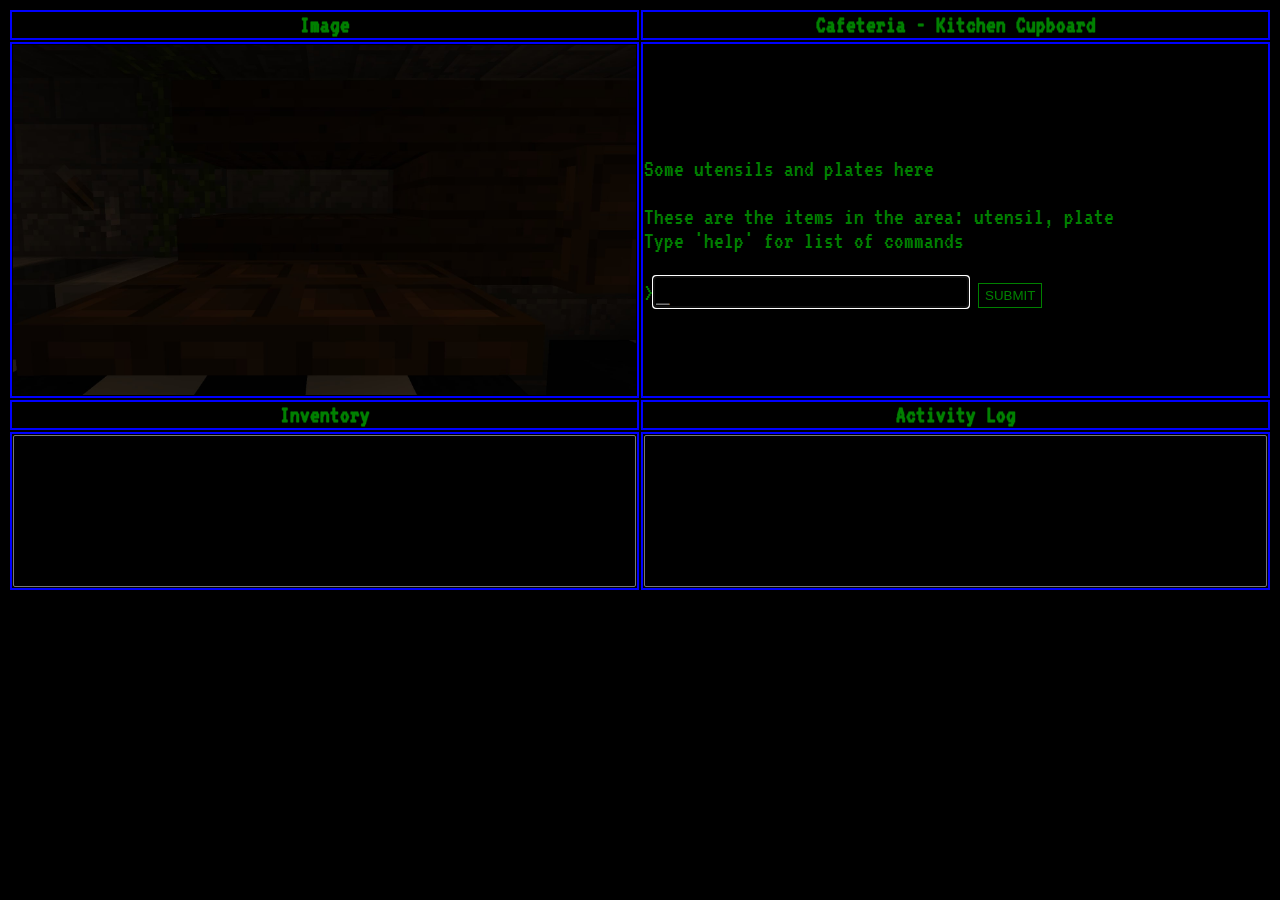
<file: portfolio/prison/cupboard.html>
<!DOCTYPE html>
<head>
  <title>Cafeteria - Kitchen Cupboard</title>
  <script type="text/javascript" src="js/script.js"></script>
	<script type="text/javascript" src="js/locationObjects.js"></script>
  <link rel="stylesheet" type="text/css" href="css/style.css">
  <link href="https://fonts.googleapis.com/css?family=VT323" rel="stylesheet">
</head>
<body>
  
  <script>
		
		// Save location
		saveLocation("cupboard.html");
		// Get playerInventory localstorage
    var playerInventory = getLocalStorage("playerInventory");
		// Get activity localstorage
		var activityLog = getLocalStorage("activityLog");
		// Get localStorage location array
		
		var tempCupboardObjects = getLocalStorage("tempCupboardObjects")
		// If user has not visited this page
		loadObjects("tempCupboardObjects", tempCupboardObjects, cupboard)
		
  </script>
  <table>
  	<!--- Image Section --->
   	<tr>
   		<th>Image</th>
			<th>Cafeteria - Kitchen Cupboard</th>
   	</tr>
   	<tr>
   		<td><img src="images/cupboard.jpg"></td>
    
    <!--- Description Section --->
      <td>
        <p id="description"></p>
        <p id="objects"></p>
        <p id="message"></p>
      <form onSubmit="checkAnswer();">
        ><input id="answer" type="text" maxlength="55" placeholder="_" autofocus autocomplete="off" />
 	    <input type="submit" class="submit" value="SUBMIT" />
      </form>

      <script>
				// Get description from location object.description
        getDescription(cupboard)
				// Check for objects in location
        checkObjects(tempCupboardObjects)

				// checkAnswer function onSubmit
        function checkAnswer() {
					// Set userInput from answer input
          var userInput = document.getElementById("answer").value;
					
					// Go location function: kitchen to the west
					goLocation(userInput, "west", "kitchen")
					// Go back
					goBack(userInput, "kitchen");

					// Validate verbs
					validateVerbs(userInput, tempCupboardObjects, "tempCupboardObjects", cupboard)
					// Error message
					errorMessage(userInput)
					// Help commands
					helpCommands(userInput);
				}
      </script>
      </td>
		</tr>
		<tr>
      <th>Inventory</th>
      <th>Activity Log</th>
    </tr>
		<tr>
      <!--- Inventory Section --->
      <td>
        <select class="refreshContent" size="10" style="width: 100%; height: 100%;">
          <script>
            refreshContent("playerInventory");
          </script>
        </select>
      </td>
    
    <!--- Activity Log Section --->
    	<td>
    	<select class="refreshContent" size="10" style="width: 100%; height: 100%;">
				<script>
          refreshContent("activityLog");
        </script>
        </select>
			</td>
    </tr>
  </table>
  
</body>
</file>
<file: css/main.css>
*{
  -webkit-box-sizing: border-box;
 	box-sizing: border-box;
}
body{
	background-color: #1A1A1A !important;
  height: 100%;
  margin: 0;
  padding: 0;
  overflow-y: auto;
	overflow-x: hidden;
	font-family: "Helvetica Neue", Helvetica, Arial, "sans-serif";
	color: white !important;
}

/*---------- Animation -------------*/

.bounce-animation-delayed {
  animation: bounce 1000ms linear both;
}

.nodelay {
	animation-delay: 0s !important;
}

/* Generated with Bounce.js. Edit at https://goo.gl/gK5j17 */

@keyframes bounce { 
  0% { transform: matrix3d(0.75, 0, 0, 0, 0, 0.75, 0, 0, 0, 0, 1, 0, 0, 0, 0, 1); }
  4.7% { transform: matrix3d(0.862, 0, 0, 0, 0, 0.862, 0, 0, 0, 0, 1, 0, 0, 0, 0, 1); }
  9.41% { transform: matrix3d(0.971, 0, 0, 0, 0, 0.971, 0, 0, 0, 0, 1, 0, 0, 0, 0, 1); }
  14.11% { transform: matrix3d(1.035, 0, 0, 0, 0, 1.035, 0, 0, 0, 0, 1, 0, 0, 0, 0, 1); }
  18.72% { transform: matrix3d(1.053, 0, 0, 0, 0, 1.053, 0, 0, 0, 0, 1, 0, 0, 0, 0, 1); }
  24.32% { transform: matrix3d(1.038, 0, 0, 0, 0, 1.038, 0, 0, 0, 0, 1, 0, 0, 0, 0, 1); }
  29.93% { transform: matrix3d(1.012, 0, 0, 0, 0, 1.012, 0, 0, 0, 0, 1, 0, 0, 0, 0, 1); }
  35.54% { transform: matrix3d(0.995, 0, 0, 0, 0, 0.995, 0, 0, 0, 0, 1, 0, 0, 0, 0, 1); }
  41.04% { transform: matrix3d(0.99, 0, 0, 0, 0, 0.99, 0, 0, 0, 0, 1, 0, 0, 0, 0, 1); }
  52.15% { transform: matrix3d(0.998, 0, 0, 0, 0, 0.998, 0, 0, 0, 0, 1, 0, 0, 0, 0, 1); }
  63.26% { transform: matrix3d(1.002, 0, 0, 0, 0, 1.002, 0, 0, 0, 0, 1, 0, 0, 0, 0, 1); }
  85.49% { transform: matrix3d(1, 0, 0, 0, 0, 1, 0, 0, 0, 0, 1, 0, 0, 0, 0, 1); }
  100% { transform: matrix3d(1, 0, 0, 0, 0, 1, 0, 0, 0, 0, 1, 0, 0, 0, 0, 1); } 
}

body.transitionOut-animation {
  animation: transitionOut 1000ms linear both;
}

.transitionOut-animation {
  animation: transitionOut 1000ms linear both;
}

/* Generated with Bounce.js. Edit at https://goo.gl/JM7xyy */

@keyframes transitionOut { 
  0% { transform: matrix3d(1, 0, 0, 0, 0, 1, 0, 0, 0, 0, 1, 0, 0, 0, 0, 1); }
  2.6% { transform: matrix3d(0.618, 0, 0, 0, 0, 0.618, 0, 0, 0, 0, 1, 0, 0, 2.771, 0, 1); }
  3.8% { transform: matrix3d(0.464, 0, 0, 0, 0, 0.464, 0, 0, 0, 0, 1, 0, 0, 3.809, 0, 1); }
  5.21% { transform: matrix3d(0.31, 0, 0, 0, 0, 0.31, 0, 0, 0, 0, 1, 0, 0, 4.854, 0, 1); }
  5.71% { transform: matrix3d(0.262, 0, 0, 0, 0, 0.262, 0, 0, 0, 0, 1, 0, 0, 5.188, 0, 1); }
  7.56% { transform: matrix3d(0.119, 0, 0, 0, 0, 0.119, 0, 0, 0, 0, 1, 0, 0, 6.267, 0, 1); }
  9.46% { transform: matrix3d(0.02, 0, 0, 0, 0, 0.02, 0, 0, 0, 0, 1, 0, 0, 7.149, 0, 1); }
  10.31% { transform: matrix3d(-0.01, 0, 0, 0, 0, -0.01, 0, 0, 0, 0, 1, 0, 0, 7.481, 0, 1); }
  11.36% { transform: matrix3d(-0.038, 0, 0, 0, 0, -0.038, 0, 0, 0, 0, 1, 0, 0, 7.844, 0, 1); }
  15.12% { transform: matrix3d(-0.072, 0, 0, 0, 0, -0.072, 0, 0, 0, 0, 1, 0, 0, 8.799, 0, 1); }
  15.52% { transform: matrix3d(-0.072, 0, 0, 0, 0, -0.072, 0, 0, 0, 0, 1, 0, 0, 8.875, 0, 1); }
  20.62% { transform: matrix3d(-0.043, 0, 0, 0, 0, -0.043, 0, 0, 0, 0, 1, 0, 0, 9.542, 0, 1); }
  25.13% { transform: matrix3d(-0.015, 0, 0, 0, 0, -0.015, 0, 0, 0, 0, 1, 0, 0, 9.823, 0, 1); }
  30.93% { transform: matrix3d(0.001, 0, 0, 0, 0, 0.001, 0, 0, 0, 0, 1, 0, 0, 9.974, 0, 1); }
  35.14% { transform: matrix3d(0.003, 0, 0, 0, 0, 0.003, 0, 0, 0, 0, 1, 0, 0, 10.012, 0, 1); }
  41.24% { transform: matrix3d(0.002, 0, 0, 0, 0, 0.002, 0, 0, 0, 0, 1, 0, 0, 10.024, 0, 1); }
  50% { transform: matrix3d(0, 0, 0, 0, 0, 0, 0, 0, 0, 0, 1, 0, 0, 10.016, 0, 1); }
  100% { transform: matrix3d(0, 0, 0, 0, 0, 0, 0, 0, 0, 0, 1, 0, 0, 10, 0, 1); } 
}


.transitionIn-animation {
  animation: transitionOut 1000ms linear both;
}

/* Generated with Bounce.js. Edit at https://goo.gl/P4FAfM */

@keyframes transitionIn { 
  0% { transform: matrix3d(0.75, 0, 0, 0, 0, 0.75, 0, 0, 0, 0, 1, 0, 0, 10, 0, 1); }
  2.6% { transform: matrix3d(0.846, 0, 0, 0, 0, 0.846, 0, 0, 0, 0, 1, 0, 0, 7.229, 0, 1); }
  3.8% { transform: matrix3d(0.884, 0, 0, 0, 0, 0.884, 0, 0, 0, 0, 1, 0, 0, 6.191, 0, 1); }
  5.21% { transform: matrix3d(0.922, 0, 0, 0, 0, 0.922, 0, 0, 0, 0, 1, 0, 0, 5.146, 0, 1); }
  5.71% { transform: matrix3d(0.934, 0, 0, 0, 0, 0.934, 0, 0, 0, 0, 1, 0, 0, 4.812, 0, 1); }
  7.56% { transform: matrix3d(0.97, 0, 0, 0, 0, 0.97, 0, 0, 0, 0, 1, 0, 0, 3.733, 0, 1); }
  9.46% { transform: matrix3d(0.995, 0, 0, 0, 0, 0.995, 0, 0, 0, 0, 1, 0, 0, 2.851, 0, 1); }
  10.31% { transform: matrix3d(1.003, 0, 0, 0, 0, 1.003, 0, 0, 0, 0, 1, 0, 0, 2.519, 0, 1); }
  11.36% { transform: matrix3d(1.009, 0, 0, 0, 0, 1.009, 0, 0, 0, 0, 1, 0, 0, 2.156, 0, 1); }
  15.12% { transform: matrix3d(1.018, 0, 0, 0, 0, 1.018, 0, 0, 0, 0, 1, 0, 0, 1.201, 0, 1); }
  15.52% { transform: matrix3d(1.018, 0, 0, 0, 0, 1.018, 0, 0, 0, 0, 1, 0, 0, 1.125, 0, 1); }
  20.62% { transform: matrix3d(1.011, 0, 0, 0, 0, 1.011, 0, 0, 0, 0, 1, 0, 0, 0.458, 0, 1); }
  25.13% { transform: matrix3d(1.004, 0, 0, 0, 0, 1.004, 0, 0, 0, 0, 1, 0, 0, 0.177, 0, 1); }
  30.93% { transform: matrix3d(1, 0, 0, 0, 0, 1, 0, 0, 0, 0, 1, 0, 0, 0.026, 0, 1); }
  35.14% { transform: matrix3d(0.999, 0, 0, 0, 0, 0.999, 0, 0, 0, 0, 1, 0, 0, -0.012, 0, 1); }
  41.24% { transform: matrix3d(1, 0, 0, 0, 0, 1, 0, 0, 0, 0, 1, 0, 0, -0.024, 0, 1); }
  50% { transform: matrix3d(1, 0, 0, 0, 0, 1, 0, 0, 0, 0, 1, 0, 0, -0.016, 0, 1); }
  100% { transform: matrix3d(1, 0, 0, 0, 0, 1, 0, 0, 0, 0, 1, 0, 0, 0, 0, 1); } 
}

/*---------- Background ------------*/

#mountainbottom {
  position: fixed;
  width: 100%;
  height: 100%;
  top: 0; 
  left: 0;
  right: 0;
  bottom: 0;
	background-image: url("../img/mountainoverlay.png");
	background-size: cover;
	z-index: 0;
}

#mountain {
  position: absolute;
  top: 0; 
  left: 0;
  right: 0;
  bottom: 0;
	background-image: url("../img/mountain.jpeg");
	background-size: cover;
	z-index: -1;
}

canvas{
	width: 100%;
  background-image: url("../img/mountain.jpeg");
	background-repeat: no-repeat;
  background-size: cover;
	position: fixed;
	z-index: -10;
}

/*---------- Preloader -----------*/

.overlay {
	position: fixed;
  width: 100%;
  height: 100%;
	background: #1A1A1A;
	z-index: 9;
	animation: overlay 1.5s 1;
	animation-delay: 3.3s;
	animation-fill-mode: forwards;
	display: block;
}

@keyframes overlay {
	100% {
		width: 0%;
	}
}

.overlay-reverse {
	position: fixed;
  width: 0%;
  height: 100%;
	background: #1A1A1A;
	z-index: 9;
	animation: overlay-reverse 1.5s 1;
	animation-fill-mode: forwards;
}

@keyframes overlay-reverse {
	100% {
		width: 100%;
	}
}

.preloader {
	z-index: 10;
	position: absolute;
	top: 50%;
	left: 50%;
	transform: translate(-50%, -50%);
	width: 60px;
	height: 60px;
}

.bar {
	width: 125px;
	height: 30px;
	position: relative;
	float: left;
	margin-bottom: 10px;
}

.bar::before {
	content: '';
	position: absolute;
	bottom: 0;
	right 0;
	width: 0;
	height: 100%;
	background: #3498db;
	animation: bar 1s 3;
}

.b2::before {
	animation-delay: 0.3s;
}

.b3::before {
	animation-delay: 0.6s;
}


@keyframes bar {
	100%{
		width: 100%;
	}
}

/*---------- NAVBAR -------------*/

.navbar, .navbar-dark {
	height: 100px;
	z-index: 1;
}

.navbar-dark a.navbar-brand img {
	width: 40px;
	vertical-align: middle;
}

.navbar-collapse {
	width: 100%;
}

@media screen and (min-width: 1000px) {
	.navbar-dark a.navbar-brand img {
		margin-left: 17rem;
	}
}

@media screen and (min-width: 1300px) {
	.navbar-dark a.navbar-brand img {
		margin-left: 25rem;
	}
}
@media screen and (max-width: 991px) {
	.navbar-dark .navbar-nav {
		width: 100%;
	}
}

.navbar-dark .navbar-nav a.nav-link {
	text-align: center;
	font-weight: 525;
	font-size: 18px;
	padding: 0.8rem 1.2rem;
	color: white;
	text-transform: uppercase;
	letter-spacing: 1px;
}

.navbar-dark .navbar-toggler, .navbar-toggler {
	color: white !important;
	border-color: white !important;
}

a.nav-item.nav-link[aria-expanded="true"] {
	border-top: 1px solid rgba(255, 255, 255, 0.1);
	transition: 0.3s;
	padding: 0.8rem 0 !important;
}

a.nav-item.nav-link[aria-expanded="true"]:hover {
	background-color: rgba(0, 0, 0, 0.4);
}

#background-nav[aria-expanded="true"] {
		background-color: black;
		position: absolute;
		z-index: -9;
		opacity: 0.5;
		height: 275px;
}

@media screen and (min-width: 991px) {
	#background-nav {
		background-color: transparent !important;
	}
}

/* ----------- Jumbotron --------------*/

.jumbotron {
	background-color: transparent !important;
	color: white;
	text-align: center;
	position: relative;
  margin-top: 6.5rem;
	margin-bottom: 6.5rem;
	letter-spacing: 1px;
	z-index: 0;
	animation-delay: 3.7s;
}

div.jumbotron.jumbotron-fluid h1.display-3 {
	font-weight: 700;
	text-shadow: 2px 2px 2px black;
}

#introText {
	font-family: Calibri;
}

#btn-primary {
	background-color: transparent;
	border: 2px solid white;
	padding: 15px;
	font-size: 20px;
	font-weight: 700;
	color: white;
	transition: 0.3s;
	text-transform: uppercase;
	border-radius: 0;
}

#btn-primary:hover {
	background-color: white;
	color: #3b3d56;
}

/* ----------- Portfolio Jumbotron --------------*/

#portfolio {
	margin-bottom: 32rem;
}

#portfolio .display-4 {
	letter-spacing: 5px;
}

#portfolio .display-3 {
	padding-bottom: 30px;
}

#portfolio a#my-projects {
	background-color: transparent;
	border: none;
	padding: 15px;
	font-size: 30px;
	font-weight: 400;
	color: white;
	transition: 0.3s;
	text-transform: uppercase;
	position: absolute;
	letter-spacing: 5px;
	left: calc(50% - 130px);
  top: calc(100% + 160px);	
}

#portfolio a#my-projects:hover {
	color: #DDDDDD;
}

/* ----------- Portfolio Projects --------------*/

.projects & p {
	position: relative;
	top: calc(100% + 560px);
}

.project-box {
	border: 2px white solid;
	padding: 20px;
}

.grow { transition: all .2s ease-in-out; }
.grow:hover { transform: scale(1.1); }

.project-box img {
	height: 225px;
}

.project-title {
	font-size: 24px;
	font-weight: bolder;
	text-transform: uppercase;
	font-family: "Helvetica Neue", Helvetica, Arial, "sans-serif";
}

.project-subtitle {
	font-size: 20px;
	line-height: 0;
	font-family: "Helvetica Neue", Helvetica, Arial, "sans-serif";
}

.project-description {
	padding-top: 10px;
}
</file>
<file: portfolio/prison/css/style.css>
body {
  background-color: black;
  color: green;
  font-family: 'VT323', monospace;
	font-size: 1.5rem;
}
td, th {
  width: 50%;
  border: 2px solid blue;
}

form, input {
  display: inline;
  border: none;
  background-color: black;
  color: green;
}

input[type=submit] {
  border: 1px solid green;
	height: 25px;
}

button {
	border: 1px solid green;
	height: 25px;
	background-color: transparent;
	color: green;
	margin-bottom: 30px;
	font-family: 'VT323', monospace;
}

button:hover {
	background-color: green;
	color: white;
}

option {
	font-size: 1rem;
}

img {
	width: 100%;
	height: 350px;
	display: block;
	margin: auto;
}


.menu {
	position: relative;
	top: 200px;
	width: 500px;
	margin: auto;
	text-align: center;
	border: 2px solid blue;
}

.big-button {
	height: 50px;
	width: 100px;
	font-size: 20px;
}
#answer {
	font-size: 1.5rem;
}

.refreshContent {
	background: transparent;
	color: green;
	font-family: 'VT323', monospace;
	height: 100%;
}

.refreshContent option {
	font-size: 1.5rem;
}
</file>
